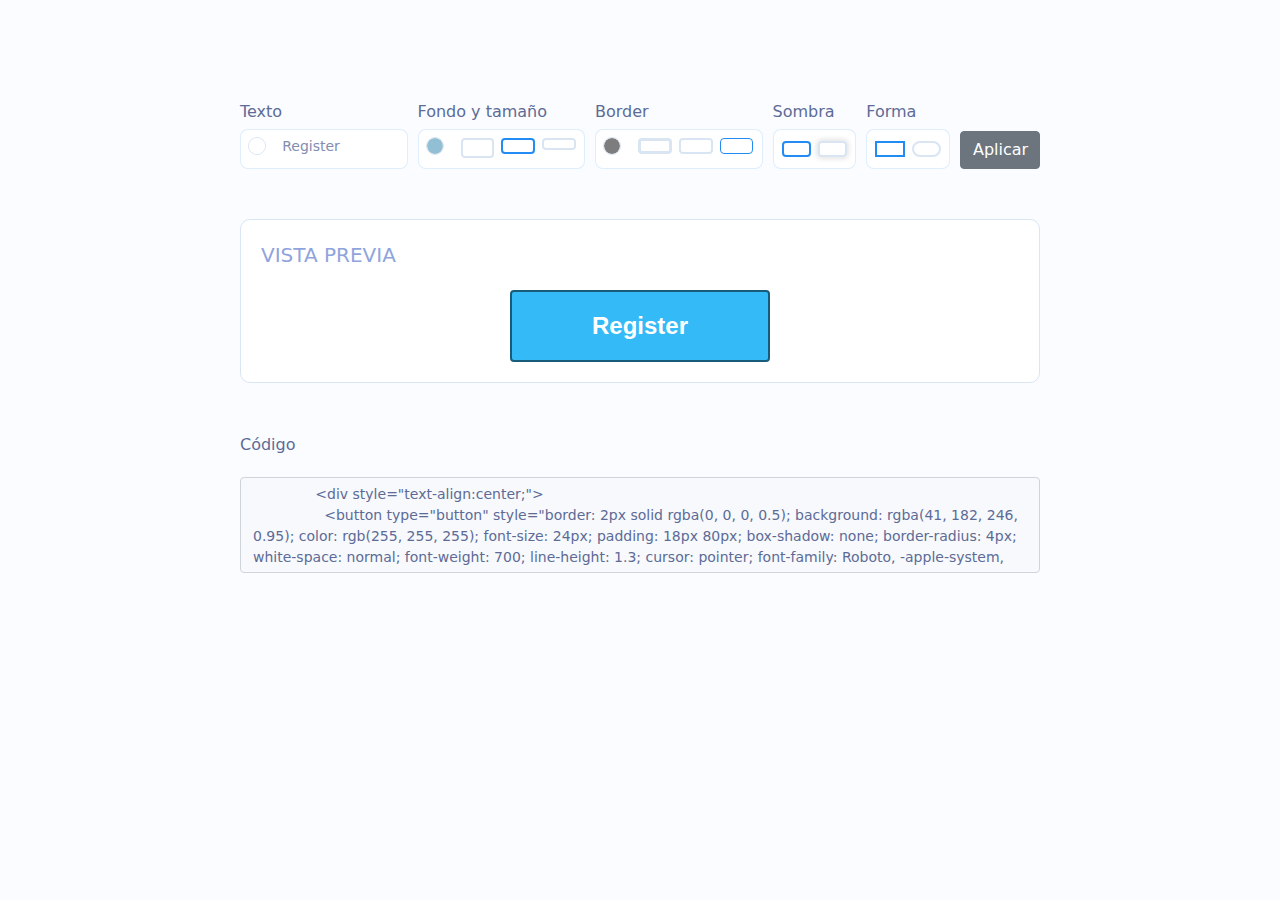
<file: index.html>
<!DOCTYPE html>
<html lang="en">
<head>
  <meta charset="UTF-8">
  <meta http-equiv="X-UA-Compatible" content="IE=edge">
  <meta name="viewport" content="width=device-width, initial-scale=1.0">
  <title>Editar Boton</title>
  <link rel="stylesheet" href="css/bootstrap.css">
  <link rel="stylesheet" href="css/nano.min.css">
  <link rel="stylesheet" href="css/style.css">
</head>
<body>
  <div class="main">
    <section style="width: 800px;margin-left: auto;margin-right: auto;padding-top: 100px;">
      <div class="clear-fix">
        <div class="clear-fix block-control-btn">
          <div class="grid-template b-reset-picker">
            <div class="item-grid">
              <label for="">Texto</label>
              <div class="clear-fix card-item-k">
                <div id="default-color-text" class="d-flex justify-content-between card-body" data-text="#ffffff">
                  <div id="color_input_text"></div>
                  <input type="text" placeholder="Register" maxlength="50" class="form-control form-control-reset">
                </div>
              </div>
            </div>
            <div class="item-grid">
              <label for="">Fondo y tamaño</label>
              <div class="clear-fix card-item-k">
                <div id="default-bg-btn" class="d-flex justify-content-between card-body" data-bg="#12739F75">
                  <div id="color_bg_btn"></div>
                  <div class="w-100 h-100 ml-3">
                    <div id="event-size" class="d-grid grid_gap_form-col h-100 text-center grid_button_styles_3col">
                      <div>
                        <label for="" class="btn button-group_icon border_element_highlight for_size d-flex text-center w-100">
                          <span class="gfx_element_size-lg" data-size="30" data-padding="22px 120px"></span>
                        </label>
                      </div>
                      <div>
                        <label class="btn button-group_icon border_element_highlight for_size d-flex text-center w-100 active">
                          <span class="gfx_element_size-md" data-size="24" data-padding="18px 80px"></span>
                        </label>
                      </div>
                      <div>
                        <label class="btn button-group_icon border_element_highlight for_size d-flex align-items-center w-100">
                          <span class="gfx_element_size-xs" data-size="18" data-padding="14px 40px"></span>
                        </label>
                      </div>
                    </div>
                  </div>
                </div>
              </div>
            </div>
            <div class="item-grid">
              <label for="">Border</label>
              <div class="clear-fix card-item-k">
                <div id="default-border-btn" class="d-flex justify-content-between card-body" data-border="#00000082">
                  <div id="color_border_btn"></div>
                  <div class="w-100 h-100 ml-3">
                    <div id="event-border" class="btn-group btn-group-toggle d-grid grid_button_styles_3col grid_gap_form-col text-center h-100">
                      <div>
                        <label class="btn button-group_icon border_element_highlight for_border d-flex text-center w-100">
                          <span class="gfx_element_border-lg" data-width="6"></span>
                        </label>
                      </div>
                      <div>
                        <label class="btn button-group_icon border_element_highlight for_border d-flex text-center w-100">
                          <span class="gfx_element_border-md" data-width="4"></span>
                        </label>
                      </div>
                      <div>
                        <label class="btn button-group_icon border_element_highlight for_border d-flex text-center w-100 active">
                          <span class="gfx_element_border-xs" data-width="2"></span>
                        </label>
                      </div>
                    </div>
                  </div>
                </div>
              </div>
            </div>
            <div class="item-grid">
              <label for="">Sombra</label>
              <div class="clear-fix card-item-k">
                <div class="card-body">
                  <div class="w-100 h-100">
                    <div id="event-shadow" class="btn-group btn-group-toggle d-grid grid_button_styles_2col grid_gap_form-col align-items-center h-100">
                      <div>
                        <label class="btn button-group_icon border_element_highlight for_shadow d-flex align-items-center w-100 active">
                          <span class="gfx_element_shadow-off" data-shadow="none"></span>
                        </label>
                      </div>
                      <div>
                        <label class="btn button-group_icon border_element_highlight for_shadow d-flex align-items-center w-100">
                          <span class="gfx_element_shadow-on" data-shadow="rgb(0 0 0 / 20%) 0px 0px 8px 2px"></span>
                        </label>
                      </div>
                    </div>
                  </div>
                </div>
              </div>
            </div>
            <div class="item-grid">
              <label for="">Forma</label>
              <div class="clear-fix card-item-k">
                <div class="card-body">
                  <div class="w-100 h-100">
                    <div id="event-radius" class="btn-group btn-group-toggle d-grid grid_button_styles_2col grid_gap_form-col align-items-center h-100">
                      <div>
                        <label class="btn button-group_icon border_element_highlight for_shape d-flex align-items-center w-100 active">
                          <span class="gfx_element_shape-rect" data-radius="4"></span>
                        </label>
                      </div>
                      <div>
                        <label class="btn button-group_icon border_element_highlight for_shape d-flex align-items-center w-100">
                          <span class="gfx_element_shape-rad" data-radius="100"></span>
                        </label>
                      </div>
                    </div>
                  </div>
                </div>
              </div>
            </div>
            <div>
              <button type="button" class="btn btn-db btn-rect btn-shadow btn-ns btn-secondary d-block w-100">Aplicar</button>
            </div>
          </div>
        </div>
        <div class="clear-fix block-preview-btn">
          <label for="">Vista previa</label>
          <div id="btn-generate">
            <div style="text-align: center;">
              <button type="button" class="d-inline-block text-normal" 
                style="border: 2px solid rgba(0, 0, 0, 0.5); background: rgba(41, 182, 246, 0.95); color: rgb(255, 255, 255); font-size: 24px; padding: 18px 80px; box-shadow: none; border-radius: 4px; white-space: normal; font-weight: 700; line-height: 1.3; cursor: pointer; font-family: Roboto, -apple-system, BlinkMacSystemFont, &quot;Segoe UI&quot;, Roboto, &quot;Helvetica Neue&quot;, Arial, sans-serif; word-break: break-word; margin: auto;">
                Register
              </button>
            </div>
          </div>
        </div>
        <div class="clear-fix block-generate-code">
          <label for="">Código</label>
          <div id="code-generate" class="clear-fix">
            <textarea readonly="readonly" class="form-control h-1x" onclick="this.focus();this.select()">
              <div style="text-align:center;">
                <button type="button" style="border: 2px solid rgba(0, 0, 0, 0.5); background: rgba(41, 182, 246, 0.95); color: rgb(255, 255, 255); font-size: 24px; padding: 18px 80px; box-shadow: none; border-radius: 4px; white-space: normal; font-weight: 700; line-height: 1.3; cursor: pointer; font-family: Roboto, -apple-system, BlinkMacSystemFont, &quot;Segoe UI&quot;, Roboto, &quot;Helvetica Neue&quot;, Arial, sans-serif; word-break: break-word; margin: auto;">Register</button>
              </div>
            </textarea>
          </div>
        </div>
      </div>
    </section>
  </div>
  <script src="js/jquery-3.3.1.js"></script>
  <script src="js/pickr.es5.min.js"></script>
  <script src="js/main.js"></script>
  <script>
    code.init();
  </script>
</body>
</html>
</file>
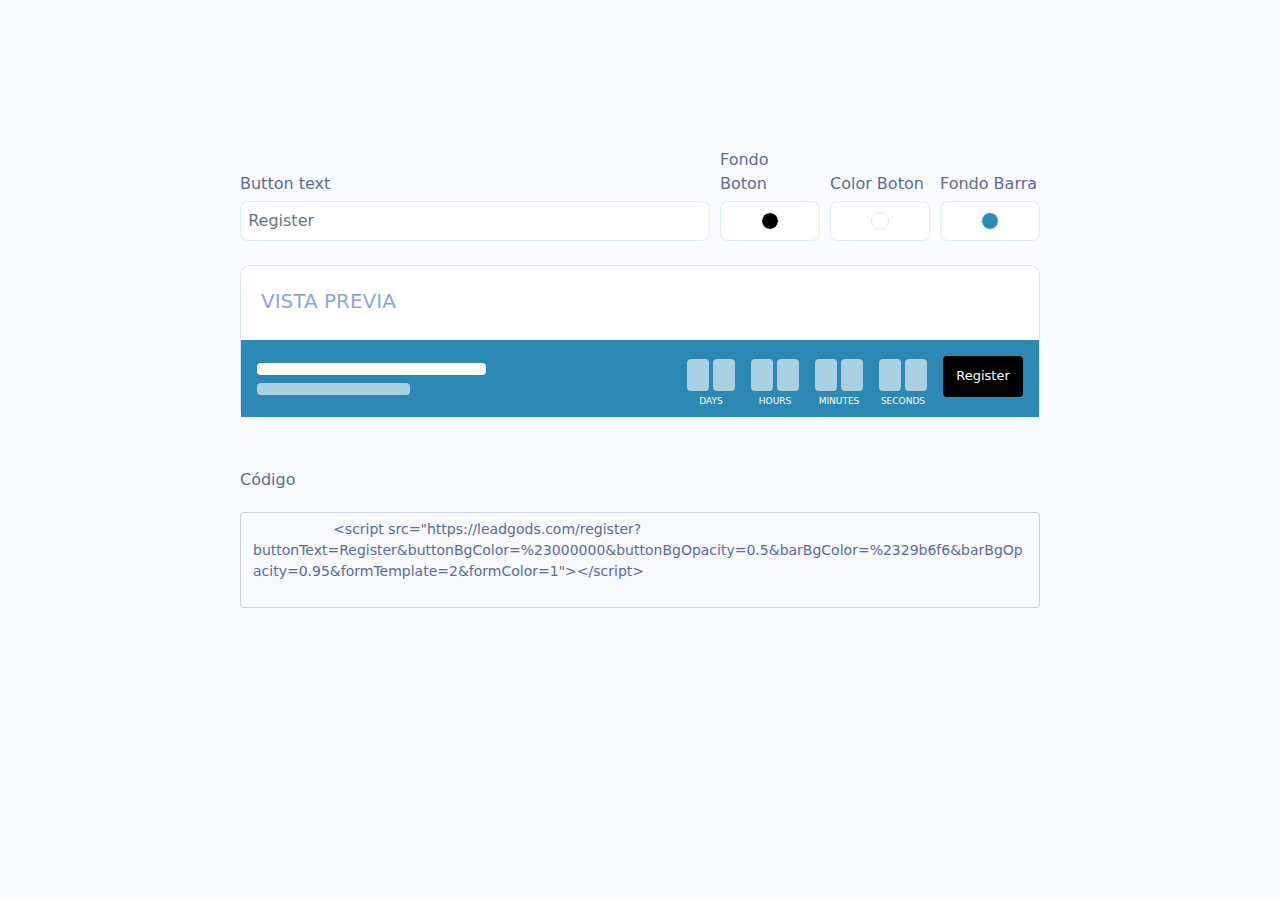
<file: register-button.html>
<!DOCTYPE html>
<html lang="en">
<head>
  <meta charset="UTF-8">
  <meta http-equiv="X-UA-Compatible" content="IE=edge">
  <meta name="viewport" content="width=device-width, initial-scale=1.0">
  <title>Editar la barra</title>
  <link rel="stylesheet" href="css/bootstrap.css">
  <link rel="stylesheet" href="css/nano.min.css">
  <link rel="stylesheet" href="css/style.css">
</head>
<body>
  <div class="main">
    <section style="width: 800px;margin-left: auto;margin-right: auto;padding-top: 100px;">
      <div class="clear-fix">
        <div class="section_separator level_bg_1 w_arrow_vert_check mt-5 block-control-bar">
          <div class="">
            <div class="d-grid grid_bar_styles_wrapper grid_10px_gap_form-col align-items-end mb-4 b-reset-picker">
              <div class="item-grid mb-0">
                <label>Button text</label>
                <div class="card-item-k c_pseudoinput">
                  <div class="d-flex text-center justify-content-between card-body">
                    <input type="text" placeholder="Register" maxlength="30" class="form-control form-control_blank">
                  </div>
                </div>
              </div>
              <div class="item-grid mb-0">
                <label>Fondo Boton</label>
                <div class="card-item-k c_pseudoinput">
                  <div id="default-bg-btn-bar" class="d-flex align-items-center justify-content-center card-body" data-bgbtnbar="#000000">
                    <div id="color-bg-btn-bar"></div>
                  </div>
                </div>
              </div>
              <div class="item-grid mb-0">
                <label>Color Boton</label>
                <div class="card-item-k c_pseudoinput">
                  <div id="default-color-btn-bar" class="d-flex align-items-center justify-content-center card-body" data-colorbard="#ffffff">
                    <div id="color-btn-bar"></div>
                  </div>
                </div>
              </div>
              <div class="item-grid mb-0">
                <label>Fondo Barra</label>
                <div class="card-item-k c_pseudoinput">
                  <div id="default-bg-bar-w" class="d-flex align-items-center justify-content-center card-body" data-bgbar="#2C89B4">
                    <div id="bg-bar-w"></div>
                  </div>
                </div>
              </div>
            </div>
            <div class="clear-fix block-preview-bar">
              <label for="">Vista previa</label>
              <div id="bgBarra" class="register_bar_preview w-100 mt-4 p-relative wj_theme_light" style="background: rgb(44, 137, 180);">
                <div class="register_bar_preview_content px-3 pt-3 pb-2">
                  <div class="row align-items-center">
                    <div class="col-5">
                      <ul class="register_bar_preview_schedule_list list-unstyled mb-0">
                        <li class="mb-2 w-75"></li>
                        <li class="mb-2 w-50"></li>
                      </ul>
                    </div>
                    <div class="col-7">
                      <div class="d-flex justify-content-end align-items-start">
                        <ul class="register_bar_preview_countdown_list list-unstyled mb-0 d-flex align-items-center justify-content-between">
                          <li class="d-flex flex-column mr-3">
                            <div class="d-flex justify-content-between">
                              <span class="d-block h-100"></span>
                              <span class="h-100"></span>
                            </div>
                            <span class="text-center mt-1 font-9 text-uppercase">Days</span>
                          </li>
                          <li class="d-flex flex-column mr-3">
                            <div class="d-flex justify-content-between p-relative">
                              <span class="d-block h-100"></span>
                              <span class="h-100"></span>
                            </div>
                            <span class="text-center mt-1 font-9 text-uppercase">Hours</span>
                          </li>
                          <li class="d-flex flex-column mr-3">
                            <div class="d-flex justify-content-between p-relative">
                              <span class="d-block h-100"></span>
                              <span class="h-100"></span>
                            </div>
                            <span class="text-center mt-1 font-9 text-uppercase">Minutes</span>
                          </li>
                          <li class="d-flex flex-column">
                            <div class="d-flex justify-content-between p-relative">
                              <span class="d-block h-100"></span>
                              <span class="h-100"></span>
                            </div>
                            <span class="text-center mt-1 font-9 text-uppercase">Seconds</span>
                          </li>
                        </ul>
                        <div class="ml-3">
                          <button id="btnBar" type="button" class="btn btn-rect d-inline-block text-normal border-0 wj_button_theme_light" style="background: rgb(0, 0, 0);">Register</button>
                        </div>
                      </div>
                    </div>
                  </div>
                </div>
              </div>
            </div>
            <div class="clear-fix block-generate-code">
              <label for="">Código</label>
              <div id="code-generate" class="clear-fix">
                <textarea readonly="readonly" class="form-control h-1x" onclick="this.focus();this.select()">
                  <script src="https://leadgods.com/register?buttonText=Register&buttonBgColor=%23000000&buttonBgOpacity=0.5&barBgColor=%2329b6f6&barBgOpacity=0.95&formTemplate=2&formColor=1"></script>
                </textarea>
              </div>
            </div>
          </div>
        </div>
      </div>
    </section>
  </div>
  <script src="js/jquery-3.3.1.js"></script>
  <script src="js/pickr.es5.min.js"></script>
  <script src="js/main.js"></script>
  <script>
    code.init();
  </script>
</body>
</html>
</file>
<file: css/style.css>
.clear-fix:after,
.clear-fix:before{
    content: " ";
    display: table;
}
.clear-fix:after{
    clear: both;
}
body{
    background-color: #fafcff;
}
.block-control-btn{
    margin-bottom: 50px;
}
.grid-template{
    display: grid;
    align-items: flex-end;
    grid-column-gap: 10px;
    grid-template-columns: calc(25% - 32.5px) calc(25% - 32.5px) calc(25% - 32.5px) calc(12.5% - 16.25px) calc(12.5% - 16.25px) 80px;
}
.item-grid>label{
    color: #5d6b96;
    display: block;
    font-size: 16px;
    font-weight: 500;
    margin-bottom: 5px;
}
.block-preview-btn{
    border: 1px solid #d9e5f3;
    background: #fff;
    border-radius: 10px;
    padding: 20px;
    margin-bottom: 50px;
}
.block-preview-btn label{
    color: #8fa4dd;
    text-transform: uppercase;
    display: block;
    margin-bottom: 20px;
    font-size: 20px;
}
.block-generate-code label{
    color: #5d6b96;
    display: block;
    font-size: 16px;
    font-weight: 500;
    margin-bottom: 20px;
}
.block-generate-code textarea{
    font-size: 14px;
    color: #5d6b96;
}
.block-generate-code .form-control[readonly]:not(.form-control-on) {
    background-color: rgba(0,0,0,.01);
    cursor: copy;
    opacity: 1;
    height: 6rem;
    resize: none;
}
.card-item-k{
    border: 1px solid rgba(43,144,237,.15);
    height: calc(2.4rem + 2px);
    transition: border-color .15s ease-in-out,box-shadow .15s ease-in-out,background .15s ease-in-out;
    word-wrap: break-word;
    background-clip: border-box;
    background-color: #fff;
    border-radius: 0.5rem;
    display: flex;
    flex-direction: column;
    min-width: 0;
    position: relative;
}
.card-body{
    flex: 1 1 auto;
    padding: 0.45rem;
}
.d-flex{
    display: flex;
}
.justify-content-between{
    justify-content: space-between;
}
.text-center{
    text-align: center;
}
.colorpicker_selector {
    border: 1px solid #d9e5f3;
    border-radius: 100%;
    height: 1.125rem;
    min-width: 1.125rem;
    width: 1.125rem;
}
.form-control-reset{
    border: none;
    height: auto;
    padding: 0;
    margin-left: 1rem;
    color: #5d6b96;
    height: 1.125rem;
    font-size: 14px;
}
.form-control-reset:focus{
    border: 0;
    box-shadow: 0 0 0;
}
.form-control-reset::-webkit-input-placeholder { /* Edge */
    color: #828DB0;
}
.form-control-reset:-ms-input-placeholder { /* Internet Explorer 10-11 */
    color: #828DB0;
}
.form-control-reset::placeholder {
    color: #828DB0;
}
.ml-3{
    margin-left: 1rem;
}
.h-100 {
    height: 100%;
}
.w-100 {
    width: 100%;
}
.d-grid.grid_5px_gap_event-col,
.d-grid.grid_gap_form-col {
    grid-column-gap: 5px;
}
.d-grid.grid_button_styles_3col {
    grid-template-columns: calc(33.33333% - 3.33333px) calc(33.33333% - 3.33333px) calc(33.33333% - 3.33333px);
}
.button-group_icon{
    padding: 0;
}
.button-group_icon.border_element_highlight [class^=gfx_element] {
    border: 2px solid #d9e5f3;
    border-radius: 0.25rem;
    width: 100%;
}
.button-group_icon.border_element_highlight.active [class^=gfx_element] {
    border-color: #228cf4;
}
.button-group_icon.for_size .gfx_element_size-lg {
    height: 1.25rem;
}
.button-group_icon.for_size .gfx_element_size-md {
    height: 1rem;
}
.button-group_icon.for_size .gfx_element_size-xs {
    height: 0.75rem;
}
.button-group_icon {
    font-size: .8125rem;
    line-height: 1.3;
}
.btn:not(.disabled), .btn:not(:disabled) {
    cursor: pointer;
}
.btn-group-toggle .btn,
.btn-group-toggle .btn-group>.btn {
    margin-bottom: 0;
    position: relative;
}
.button-group_icon.for_border [class*=" gfx_element"],
.button-group_icon.for_border [class^=gfx_element],
.button-group_icon.for_shadow [class*=" gfx_element"],
.button-group_icon.for_shadow [class^=gfx_element],
.button-group_icon.for_shape [class*=" gfx_element"],
.button-group_icon.for_shape [class^=gfx_element] {
    height: 1rem;
}
.button-group_icon.for_border .gfx_element_border-xs {
    border-width: 1px;
}
.button-group_icon.for_border .gfx_element_border-lg {
    border-width: 3px;
}
.button-group_icon.for_border .gfx_element_border-md {
    border-width: 2px;
}
.button-group_icon.for_border .gfx_element_border-xs {
    border-width: 1px;
}
.button-group_icon.for_shadow .gfx_element_shadow-off {
    box-shadow: none;
}
.button-group_icon.border_element_highlight.active [class*=" gfx_element"],
.button-group_icon.border_element_highlight.active [class^=gfx_element] {
    border-color: #228cf4;
}
.button-group_icon.for_shadow .gfx_element_shadow-on {
    box-shadow: 0 0 5px 2px rgb(0 0 0 / 10%);
}
.d-grid.grid_button_styles_2col {
    grid-template-columns: calc(50% - 2.5px) calc(50% - 2.5px);
}
.button-group_icon.for_shape .gfx_element_shape-rect {
    border-radius: 0;
}
.button-group_icon.for_shape .gfx_element_shape-rad {
    border-radius: 100px;
}
.b-reset-picker .pickr{
    height: 18px;
}
.b-reset-picker .pickr .pcr-button::before{
    background: transparent;
}
.b-reset-picker .pickr .pcr-button::after{
    border-radius: 18px;
}
.b-reset-picker .pickr button{
    width: 18px;
    height: 18px;
    border: 1px solid #d9e5f3;
    border-radius: 100%;
    vertical-align: top;
    padding: 0;
    outline: 0;
    overflow: hidden;
}
.b-reset-picker .pickr button:focus{
    box-shadow: 0 0 0;
}

/*form bar*/
.block-preview-bar{
    border: 1px solid #d9e5f3;
    background: #fff;
    border-radius: 10px;
    margin-bottom: 50px;
}
.block-preview-bar label{
    padding: 20px 20px 0 20px;
    color: #8fa4dd;
    text-transform: uppercase;
    display: block;
    font-size: 20px;
}
.w-75 {
    width: 75%;
}
.w-50 {
    width: 50%;
}
.list-inline,
.list-unstyled {
    list-style: none;
    padding-left: 0;
}
.align-items-center {
    align-items: center;
}
.align-items-start {
    align-items: flex-start;
}
.justify-content-end {
    justify-content: flex-end;
}
.flex-column {
    flex-direction: column;
}
.justify-content-between {
    justify-content: space-between;
}
.register_bar_preview .register_bar_preview_schedule_list>li {
    border-radius: 0.25rem;
    height: 0.75rem;
}
.register_bar_preview.wj_theme_light .register_bar_preview_schedule_list>li:first-of-type {
    background: #fff;
}
.register_bar_preview.wj_theme_light .register_bar_preview_schedule_list>li:last-of-type {
    background: rgba(255,255,255,.6);
}
.register_bar_preview .register_bar_preview_countdown_list {
    margin-top: 3px;
}
.register_bar_preview button {
    word-wrap: break-word;
    font-size: .8125rem;
    line-height: 1.3;
    max-width: 120px;
    min-width: 80px;
    overflow-wrap: break-word;
    padding: 12px 8px;
    white-space: normal;
    -ms-word-break: break-all;
    word-break: break-all;
    word-break: normal;
    word-break: break-word;
}
.register_bar_preview button.wj_button_theme_light {
    color: #fff;
}
.text-normal {
    text-transform: none;
}
.d-inline-block {
    display: inline-block;
}
.border-0 {
    border: 0;
}
.register_bar_preview .register_bar_preview_countdown_list>li {
    width: 3rem;
}
.register_bar_preview .register_bar_preview_countdown_list>li>div {
    height: 2rem;
}
.mr-3,
.mx-3 {
    margin-right: 1rem;
}
.align-items-end {
    align-items: flex-end;
}
.text-uppercase {
    text-transform: uppercase;
}
.font-9 {
    font-size: .5625rem;
}
.register_bar_preview.wj_theme_light .register_bar_preview_countdown_list>li>span {
    color: #fff;
}
.d-block {
    display: block;
}
.register_bar_preview .register_bar_preview_countdown_list>li>div>span {
    border-radius: 0.25rem;
    width: 45%;
}
.register_bar_preview.wj_theme_light .register_bar_preview_countdown_list>li>div>span {
    background: rgba(255,255,255,.6);
}
.d-grid.grid_10px_gap_form-col, .d-inline-grid.grid_10px_gap_form-col {
    grid-column-gap: 10px;
}
.d-grid.grid_bar_styles_wrapper {
    grid-template-columns: 1fr 100px 100px 100px;
}
.card-item-k.c_pseudoinput .card-body {
    padding: 0.45rem;
}
.card-item-k .form-control_blank {
    border: none;
    height: auto;
    padding: 0;
}
.card-item-k .form-control_blank:focus{
    box-shadow: 0 0 0;
}
</file>
<file: css/nano.min.css>
/*! Pickr 1.8.2 MIT | https://github.com/Simonwep/pickr */
.pickr{position:relative;overflow:visible;transform:translateY(0)}.pickr *{box-sizing:border-box;outline:none;border:none;-webkit-appearance:none}.pickr .pcr-button{position:relative;height:2em;width:2em;padding:0.5em;cursor:pointer;font-family:-apple-system,BlinkMacSystemFont,"Segoe UI","Roboto","Helvetica Neue",Arial,sans-serif;border-radius:.15em;background:url('data:image/svg+xml;utf8, <svg xmlns="http://www.w3.org/2000/svg" viewBox="0 0 50 50" stroke="%2342445A" stroke-width="5px" stroke-linecap="round"><path d="M45,45L5,5"></path><path d="M45,5L5,45"></path></svg>') no-repeat center;background-size:0;transition:all 0.3s}.pickr .pcr-button::before{position:absolute;content:'';top:0;left:0;width:100%;height:100%;background:url('data:image/svg+xml;utf8, <svg xmlns="http://www.w3.org/2000/svg" viewBox="0 0 2 2"><path fill="white" d="M1,0H2V1H1V0ZM0,1H1V2H0V1Z"/><path fill="gray" d="M0,0H1V1H0V0ZM1,1H2V2H1V1Z"/></svg>');background-size:.5em;border-radius:.15em;z-index:-1}.pickr .pcr-button::before{z-index:initial}.pickr .pcr-button::after{position:absolute;content:'';top:0;left:0;height:100%;width:100%;transition:background 0.3s;background:var(--pcr-color);border-radius:.15em}.pickr .pcr-button.clear{background-size:70%}.pickr .pcr-button.clear::before{opacity:0}.pickr .pcr-button.clear:focus{box-shadow:0 0 0 1px rgba(255,255,255,0.85),0 0 0 3px var(--pcr-color)}.pickr .pcr-button.disabled{cursor:not-allowed}.pickr *,.pcr-app *{box-sizing:border-box;outline:none;border:none;-webkit-appearance:none}.pickr input:focus,.pickr input.pcr-active,.pickr button:focus,.pickr button.pcr-active,.pcr-app input:focus,.pcr-app input.pcr-active,.pcr-app button:focus,.pcr-app button.pcr-active{box-shadow:0 0 0 1px rgba(255,255,255,0.85),0 0 0 3px var(--pcr-color)}.pickr .pcr-palette,.pickr .pcr-slider,.pcr-app .pcr-palette,.pcr-app .pcr-slider{transition:box-shadow 0.3s}.pickr .pcr-palette:focus,.pickr .pcr-slider:focus,.pcr-app .pcr-palette:focus,.pcr-app .pcr-slider:focus{box-shadow:0 0 0 1px rgba(255,255,255,0.85),0 0 0 3px rgba(0,0,0,0.25)}.pcr-app{position:fixed;display:flex;flex-direction:column;z-index:10000;border-radius:0.1em;background:#fff;opacity:0;visibility:hidden;transition:opacity 0.3s, visibility 0s 0.3s;font-family:-apple-system,BlinkMacSystemFont,"Segoe UI","Roboto","Helvetica Neue",Arial,sans-serif;box-shadow:0 0.15em 1.5em 0 rgba(0,0,0,0.1),0 0 1em 0 rgba(0,0,0,0.03);left:0;top:0}.pcr-app.visible{transition:opacity 0.3s;visibility:visible;opacity:1}.pcr-app .pcr-swatches{display:flex;flex-wrap:wrap;margin-top:0.75em}.pcr-app .pcr-swatches.pcr-last{margin:0}@supports (display: grid){.pcr-app .pcr-swatches{display:grid;align-items:center;grid-template-columns:repeat(auto-fit, 1.75em)}}.pcr-app .pcr-swatches>button{font-size:1em;position:relative;width:calc(1.75em - 5px);height:calc(1.75em - 5px);border-radius:0.15em;cursor:pointer;margin:2.5px;flex-shrink:0;justify-self:center;transition:all 0.15s;overflow:hidden;background:transparent;z-index:1}.pcr-app .pcr-swatches>button::before{position:absolute;content:'';top:0;left:0;width:100%;height:100%;background:url('data:image/svg+xml;utf8, <svg xmlns="http://www.w3.org/2000/svg" viewBox="0 0 2 2"><path fill="white" d="M1,0H2V1H1V0ZM0,1H1V2H0V1Z"/><path fill="gray" d="M0,0H1V1H0V0ZM1,1H2V2H1V1Z"/></svg>');background-size:6px;border-radius:.15em;z-index:-1}.pcr-app .pcr-swatches>button::after{content:'';position:absolute;top:0;left:0;width:100%;height:100%;background:var(--pcr-color);border:1px solid rgba(0,0,0,0.05);border-radius:0.15em;box-sizing:border-box}.pcr-app .pcr-swatches>button:hover{filter:brightness(1.05)}.pcr-app .pcr-swatches>button:not(.pcr-active){box-shadow:none}.pcr-app .pcr-interaction{display:flex;flex-wrap:wrap;align-items:center;margin:0 -0.2em 0 -0.2em}.pcr-app .pcr-interaction>*{margin:0 0.2em}.pcr-app .pcr-interaction input{letter-spacing:0.07em;font-size:0.75em;text-align:center;cursor:pointer;color:#75797e;background:#f1f3f4;border-radius:.15em;transition:all 0.15s;padding:0.45em 0.5em;margin-top:0.75em}.pcr-app .pcr-interaction input:hover{filter:brightness(0.975)}.pcr-app .pcr-interaction input:focus{box-shadow:0 0 0 1px rgba(255,255,255,0.85),0 0 0 3px rgba(66,133,244,0.75)}.pcr-app .pcr-interaction .pcr-result{color:#75797e;text-align:left;flex:1 1 8em;min-width:8em;transition:all 0.2s;border-radius:.15em;background:#f1f3f4;cursor:text}.pcr-app .pcr-interaction .pcr-result::-moz-selection{background:#4285f4;color:#fff}.pcr-app .pcr-interaction .pcr-result::selection{background:#4285f4;color:#fff}.pcr-app .pcr-interaction .pcr-type.active{color:#fff;background:#4285f4}.pcr-app .pcr-interaction .pcr-save,.pcr-app .pcr-interaction .pcr-cancel,.pcr-app .pcr-interaction .pcr-clear{color:#fff;width:auto}.pcr-app .pcr-interaction .pcr-save,.pcr-app .pcr-interaction .pcr-cancel,.pcr-app .pcr-interaction .pcr-clear{color:#fff}.pcr-app .pcr-interaction .pcr-save:hover,.pcr-app .pcr-interaction .pcr-cancel:hover,.pcr-app .pcr-interaction .pcr-clear:hover{filter:brightness(0.925)}.pcr-app .pcr-interaction .pcr-save{background:#4285f4}.pcr-app .pcr-interaction .pcr-clear,.pcr-app .pcr-interaction .pcr-cancel{background:#f44250}.pcr-app .pcr-interaction .pcr-clear:focus,.pcr-app .pcr-interaction .pcr-cancel:focus{box-shadow:0 0 0 1px rgba(255,255,255,0.85),0 0 0 3px rgba(244,66,80,0.75)}.pcr-app .pcr-selection .pcr-picker{position:absolute;height:18px;width:18px;border:2px solid #fff;border-radius:100%;-webkit-user-select:none;-moz-user-select:none;-ms-user-select:none;user-select:none}.pcr-app .pcr-selection .pcr-color-palette,.pcr-app .pcr-selection .pcr-color-chooser,.pcr-app .pcr-selection .pcr-color-opacity{position:relative;-webkit-user-select:none;-moz-user-select:none;-ms-user-select:none;user-select:none;display:flex;flex-direction:column;cursor:grab;cursor:-webkit-grab}.pcr-app .pcr-selection .pcr-color-palette:active,.pcr-app .pcr-selection .pcr-color-chooser:active,.pcr-app .pcr-selection .pcr-color-opacity:active{cursor:grabbing;cursor:-webkit-grabbing}.pcr-app[data-theme='nano']{width:14.25em;max-width:95vw}.pcr-app[data-theme='nano'] .pcr-swatches{margin-top:.6em;padding:0 .6em}.pcr-app[data-theme='nano'] .pcr-interaction{padding:0 .6em .6em .6em}.pcr-app[data-theme='nano'] .pcr-selection{display:grid;grid-gap:.6em;grid-template-columns:1fr 4fr;grid-template-rows:5fr auto auto;align-items:center;height:10.5em;width:100%;align-self:flex-start}.pcr-app[data-theme='nano'] .pcr-selection .pcr-color-preview{grid-area:2 / 1 / 4 / 1;height:100%;width:100%;display:flex;flex-direction:row;justify-content:center;margin-left:.6em}.pcr-app[data-theme='nano'] .pcr-selection .pcr-color-preview .pcr-last-color{display:none}.pcr-app[data-theme='nano'] .pcr-selection .pcr-color-preview .pcr-current-color{position:relative;background:var(--pcr-color);width:2em;height:2em;border-radius:50em;overflow:hidden}.pcr-app[data-theme='nano'] .pcr-selection .pcr-color-preview .pcr-current-color::before{position:absolute;content:'';top:0;left:0;width:100%;height:100%;background:url('data:image/svg+xml;utf8, <svg xmlns="http://www.w3.org/2000/svg" viewBox="0 0 2 2"><path fill="white" d="M1,0H2V1H1V0ZM0,1H1V2H0V1Z"/><path fill="gray" d="M0,0H1V1H0V0ZM1,1H2V2H1V1Z"/></svg>');background-size:.5em;border-radius:.15em;z-index:-1}.pcr-app[data-theme='nano'] .pcr-selection .pcr-color-palette{grid-area:1 / 1 / 2 / 3;width:100%;height:100%;z-index:1}.pcr-app[data-theme='nano'] .pcr-selection .pcr-color-palette .pcr-palette{border-radius:.15em;width:100%;height:100%}.pcr-app[data-theme='nano'] .pcr-selection .pcr-color-palette .pcr-palette::before{position:absolute;content:'';top:0;left:0;width:100%;height:100%;background:url('data:image/svg+xml;utf8, <svg xmlns="http://www.w3.org/2000/svg" viewBox="0 0 2 2"><path fill="white" d="M1,0H2V1H1V0ZM0,1H1V2H0V1Z"/><path fill="gray" d="M0,0H1V1H0V0ZM1,1H2V2H1V1Z"/></svg>');background-size:.5em;border-radius:.15em;z-index:-1}.pcr-app[data-theme='nano'] .pcr-selection .pcr-color-chooser{grid-area:2 / 2 / 2 / 2}.pcr-app[data-theme='nano'] .pcr-selection .pcr-color-opacity{grid-area:3 / 2 / 3 / 2}.pcr-app[data-theme='nano'] .pcr-selection .pcr-color-chooser,.pcr-app[data-theme='nano'] .pcr-selection .pcr-color-opacity{height:0.5em;margin:0 .6em}.pcr-app[data-theme='nano'] .pcr-selection .pcr-color-chooser .pcr-picker,.pcr-app[data-theme='nano'] .pcr-selection .pcr-color-opacity .pcr-picker{top:50%;transform:translateY(-50%)}.pcr-app[data-theme='nano'] .pcr-selection .pcr-color-chooser .pcr-slider,.pcr-app[data-theme='nano'] .pcr-selection .pcr-color-opacity .pcr-slider{flex-grow:1;border-radius:50em}.pcr-app[data-theme='nano'] .pcr-selection .pcr-color-chooser .pcr-slider{background:linear-gradient(to right, red, #ff0, lime, cyan, blue, #f0f, red)}.pcr-app[data-theme='nano'] .pcr-selection .pcr-color-opacity .pcr-slider{background:linear-gradient(to right, transparent, black),url('data:image/svg+xml;utf8, <svg xmlns="http://www.w3.org/2000/svg" viewBox="0 0 2 2"><path fill="white" d="M1,0H2V1H1V0ZM0,1H1V2H0V1Z"/><path fill="gray" d="M0,0H1V1H0V0ZM1,1H2V2H1V1Z"/></svg>');background-size:100%, 0.25em}
</file>
